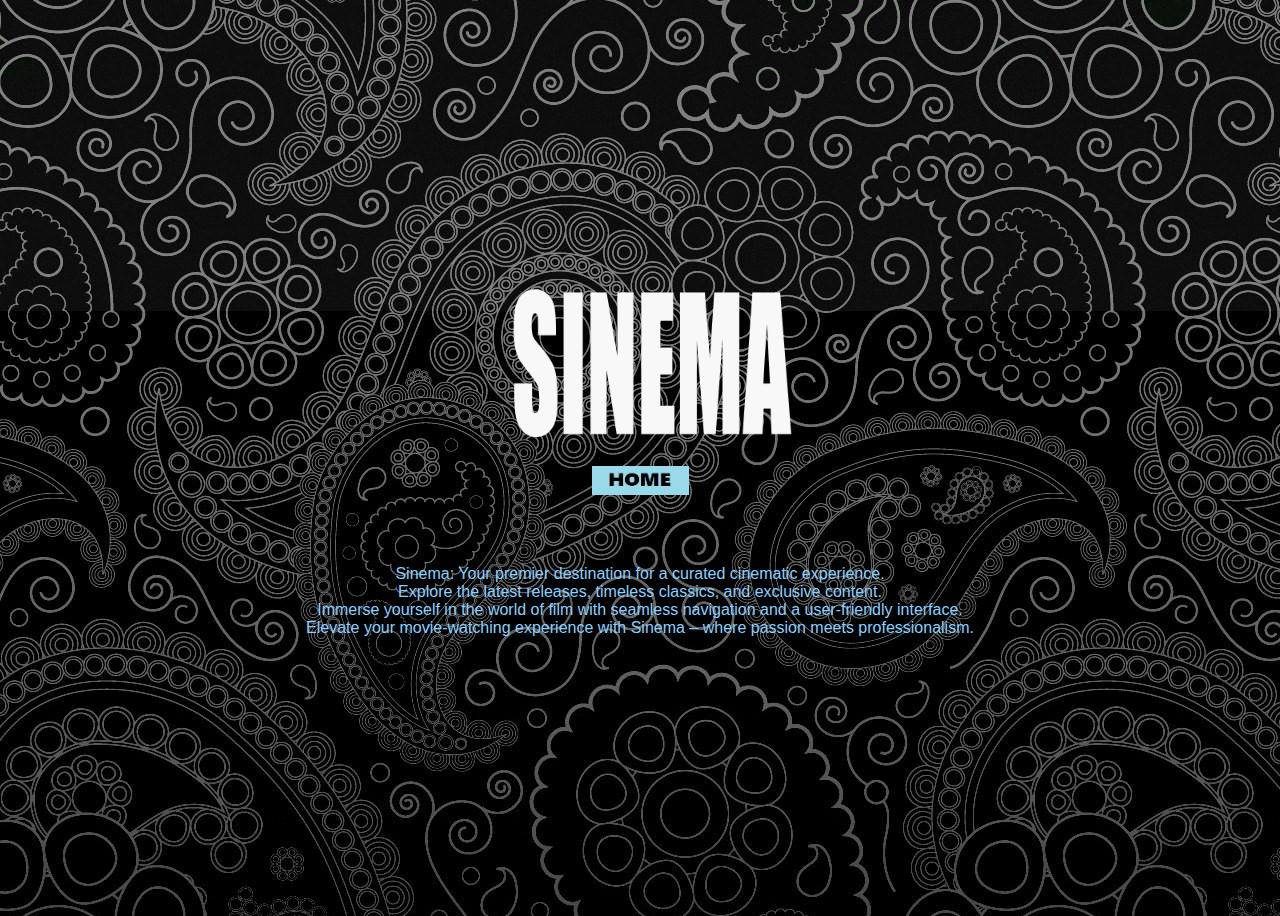
<file: index.html>
<!DOCTYPE html>
<html lang="en">
<head>
    <meta charset="UTF-8">
    <meta name="viewport" content="width=device-width, initial-scale=1.0">
    <title>Sinema</title>
    <link href="styles.css" rel="stylesheet" type="text/css">
    <style>
        body {
            background-image: url(img/Background.jpg);
            color: #FFFFFF;
        }

        .Logo {
            width: 394px;
            height: 193px;
        }

        .coming {
            width: 97px;
            height: 29px;
        }
    </style>
</head>
<body>
    <img src="img/LOGO.png" alt="Logo" class="Logo">
    <a href="other/home.html"><img src="img/home.png" alt="Coming soon" class="coming"></a>
<p>&nbsp;</p>
    <p style="text-align: center; font-family: Impact, Haettenschweiler, 'Franklin Gothic Bold', 'Arial Black', sans-serif; color: #8AD0FF;">Sinema: Your premier destination for a curated cinematic experience.<br>
Explore the latest releases, timeless classics, and exclusive content.<br>
Immerse yourself in the world of film with seamless navigation and a user-friendly interface. <br>
Elevate your movie-watching experience with Sinema – where passion meets professionalism.</p>
    
</body>
</html>
</file>
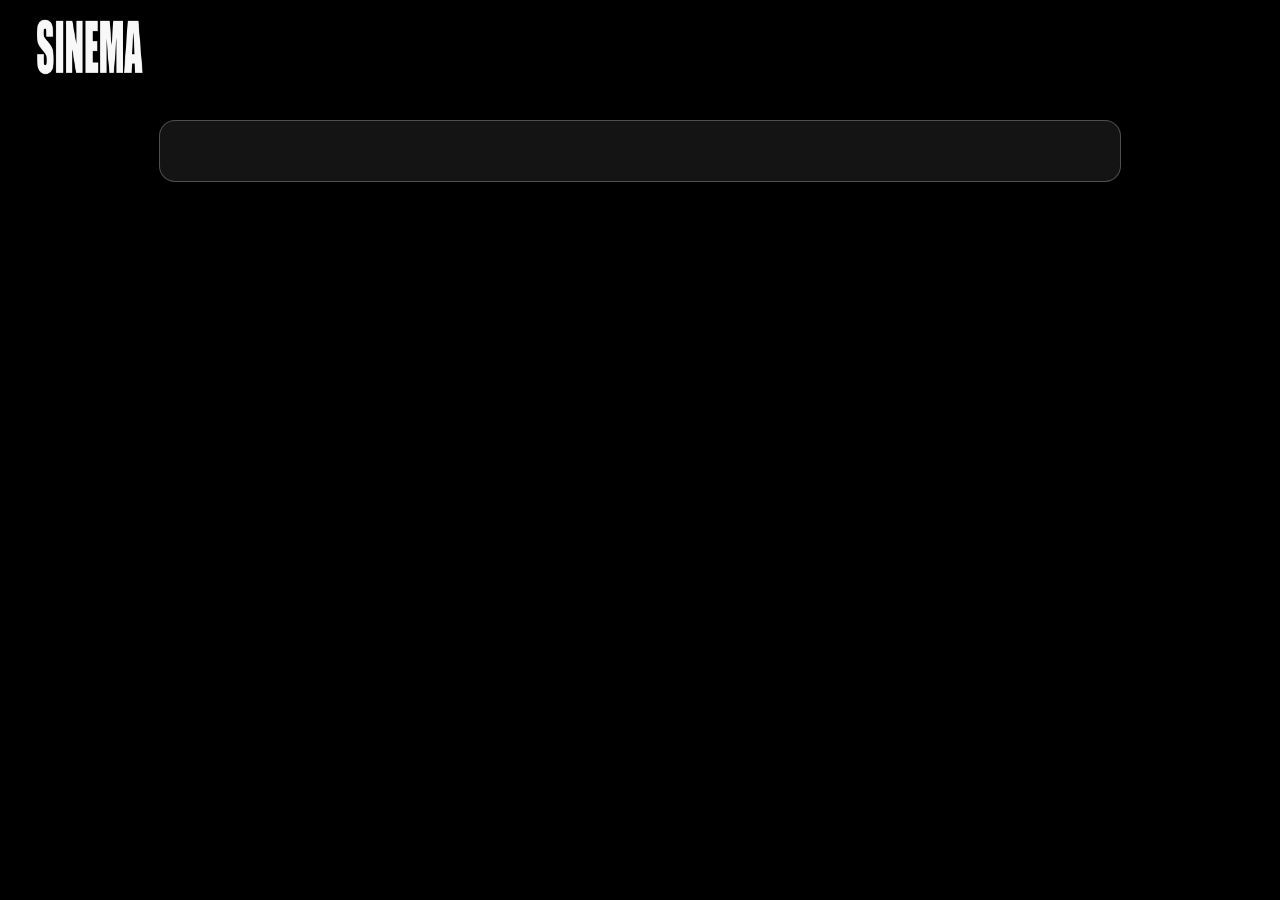
<file: other/movie_details.html>
<!DOCTYPE html>
<html lang="en">
<head>
    <meta charset="UTF-8">
    <meta name="viewport" content="width=device-width, initial-scale=1.0">
    <link rel="stylesheet" href="movie_details.css">
    <title>Movie Details</title>
</head>
<body>
    <div id="head"><img class="logo" src="../img/LOGO.png" alt="Logo"></div>
    <div id="background-container"></div>
    <div id="movie-details-container">
        <!-- Movie details will be dynamically added here -->
    </div>

    <script>
        document.addEventListener('DOMContentLoaded', function () {
            // Retrieve movie ID from the URL
            const urlParams = new URLSearchParams(window.location.search);
            const movieId = urlParams.get('id');

            // Check if movie ID is available
            if (movieId) {
                // Fetch movie details using the movie ID
                fetchMovieDetails(movieId)
                    .then(displayMovieDetails)
                    .catch((error) => console.error('Error fetching movie details:', error));
            } else {
                console.error('Movie ID not found in the URL.');
            }
        });

        async function fetchMovieDetails(movieId) {
            const apiKey = '0e1a4d969bc043a99a76f16143ed629b';
            const baseUrl = 'https://api.themoviedb.org/3';

            try {
                const response = await fetch(`${baseUrl}/movie/${movieId}?api_key=${apiKey}`);
                if (!response.ok) {
                    throw new Error('Failed to fetch movie details');
                }
                const data = await response.json();
                return data;
            } catch (error) {
                throw error;
            }
        }

		function displayMovieDetails(movieDetails) {
			const movieDetailsContainer = document.getElementById('movie-details-container');
			const backgroundContainer = document.getElementById('background-container');

			// Check if the container elements exist
			if (!movieDetailsContainer || !backgroundContainer) {
				console.error('Movie details or background container not found.');
				return;
			}

			// Clear previous content
			movieDetailsContainer.innerHTML = '';

			// Create a new div for movie details
			const detailsDiv = document.createElement('div');

			// Create elements to display movie details
			const titleElement = document.createElement('h1');
			titleElement.textContent = movieDetails.title;

			const releaseDateElement = document.createElement('p');
			releaseDateElement.textContent = `Release Date: ${movieDetails.release_date}`;

			const overviewElement = document.createElement('p');
			overviewElement.textContent = `Overview: ${movieDetails.overview}`;

			const voteAverageElement = document.createElement('p');
			voteAverageElement.textContent = `Vote Average: ${movieDetails.vote_average}`;

			const movieCoverElement = document.createElement('img');
			movieCoverElement.src = `https://image.tmdb.org/t/p/w500${movieDetails.poster_path}`;
			movieCoverElement.alt = movieDetails.title;
			// Add the 'movie-cover' class to the image element
			movieCoverElement.classList.add('movie-cover');

			// Create an img element for the play button
			const playButton = document.createElement('img');
			playButton.id = 'playButton';
			playButton.src = '../img/play.png'; // Replace with the path to your play button image
			playButton.alt = 'Play Trailer';

			// Add a click event listener to the play button
			playButton.addEventListener('click', function () {
				// Redirect to movie play page with the selected movie ID
				window.location.href = `movie_play.html?id=${movieDetails.id}`;
			});

			// Append movie cover image to the container
			movieDetailsContainer.appendChild(movieCoverElement);
			// Append play button to the detailsDiv
			detailsDiv.appendChild(playButton);

			// Append elements to the detailsDiv
			detailsDiv.appendChild(titleElement);
			detailsDiv.appendChild(releaseDateElement);
			detailsDiv.appendChild(overviewElement);
			detailsDiv.appendChild(voteAverageElement);

			// Append movie details and cover image to the container
			movieDetailsContainer.appendChild(detailsDiv);

			// Set background image
			backgroundContainer.style.backgroundImage = `url('https://image.tmdb.org/t/p/w1280${movieDetails.backdrop_path}')`;
		}
    </script>
</body>
</html>
</file>
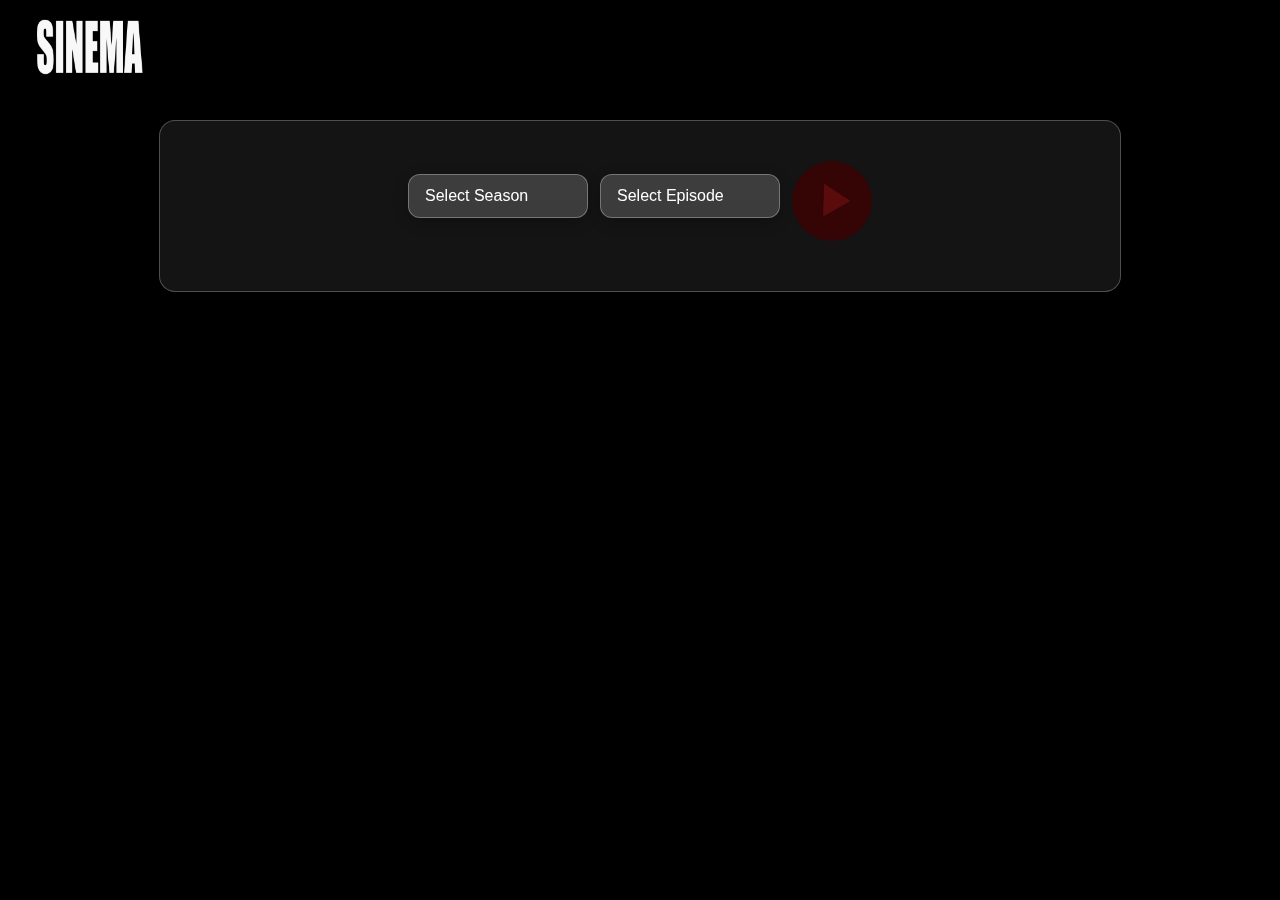
<file: other/tv_details.html>
<!DOCTYPE html>
<html lang="en">
<head>
    <meta charset="UTF-8" />
    <meta name="viewport" content="width=device-width, initial-scale=1.0"/>
    <link rel="stylesheet" href="tv_details.css" />
    <title>TV Show Details</title>
</head>
<body>
    <div id="head">
        <img class="logo" src="../img/LOGO.png" alt="Logo" />
    </div>
    <div id="background-container"></div>
    <div id="tv-details-container">
        <div class="season-episode-selector" id="season-episode-selector">
            <div class="custom-dropdown" id="seasonDropdownContainer">
                <button class="dropdown-button" id="seasonDropdownButton">Select Season</button>
                <div class="dropdown-menu" id="seasonDropdownMenu"></div>
            </div>

            <div class="custom-dropdown" id="episodeDropdownContainer">
                <button class="dropdown-button" id="episodeDropdownButton">Select Episode</button>
                <div class="dropdown-menu" id="episodeDropdownMenu"></div>
            </div>

            <img id="playButton" src="../img/play.png" alt="Play Trailer" />
        </div>
        <!-- TV show details will be dynamically added here -->
    </div>

    <script>
        document.addEventListener('DOMContentLoaded', function () {
            const urlParams = new URLSearchParams(window.location.search);
            const tvShowId = urlParams.get('id');

            if (tvShowId) {
                fetchTVShowDetails(tvShowId)
                    .then(displayTVShowDetails)
                    .catch((error) => console.error('Error fetching TV show details:', error));
            } else {
                console.error('TV show ID not found in the URL.');
            }
        });

        async function fetchTVShowDetails(tvShowId) {
            const apiKey = '0e1a4d969bc043a99a76f16143ed629b';
            const baseUrl = 'https://api.themoviedb.org/3';

            try {
                const response = await fetch(`${baseUrl}/tv/${tvShowId}?api_key=${apiKey}`);
                if (!response.ok) {
                    throw new Error('Failed to fetch TV show details');
                }
                const data = await response.json();
                return data;
            } catch (error) {
                throw error;
            }
        }

        function displayTVShowDetails(tvShowDetails) {
            const tvDetailsContainer = document.getElementById('tv-details-container');
            const backgroundContainer = document.getElementById('background-container');

            if (!tvDetailsContainer || !backgroundContainer) {
                console.error('TV show details or background container not found.');
                return;
            }

            // Clear previous details content only (keep dropdowns)
            const existingDetails = tvDetailsContainer.querySelectorAll('h1, p, img.tv-show-cover');
            existingDetails.forEach(el => el.remove());

            const nameElement = document.createElement('h1');
            nameElement.textContent = tvShowDetails.name;

            const firstAirDateElement = document.createElement('p');
            firstAirDateElement.textContent = `First Air Date: ${tvShowDetails.first_air_date}`;

            const overviewElement = document.createElement('p');
            overviewElement.textContent = `Overview: ${tvShowDetails.overview}`;

            const voteAverageElement = document.createElement('p');
            voteAverageElement.textContent = `Vote Average: ${tvShowDetails.vote_average}`;

            const tvShowCoverElement = document.createElement('img');
            tvShowCoverElement.src = `https://image.tmdb.org/t/p/w500${tvShowDetails.poster_path}`;
            tvShowCoverElement.alt = tvShowDetails.name;
            tvShowCoverElement.classList.add('tv-show-cover');

            // VisionOS dropdowns
            const seasonDropdownMenu = document.getElementById('seasonDropdownMenu');
            const seasonDropdownButton = document.getElementById('seasonDropdownButton');
            const episodeDropdownMenu = document.getElementById('episodeDropdownMenu');
            const episodeDropdownButton = document.getElementById('episodeDropdownButton');

            let selectedSeason = 1;

            // Populate season dropdown
            seasonDropdownMenu.innerHTML = '';
            for (let i = 1; i <= tvShowDetails.number_of_seasons; i++) {
                const seasonOption = document.createElement('div');
                seasonOption.textContent = `Season ${i}`;
                seasonOption.addEventListener('click', () => {
                    seasonDropdownButton.textContent = `Season ${i}`;
                    selectedSeason = i;
                    populateEpisodesDropdownVision(tvShowDetails, selectedSeason);
                });
                seasonDropdownMenu.appendChild(seasonOption);
            }

            // Populate initial episodes
            populateEpisodesDropdownVision(tvShowDetails, selectedSeason);

            // Play button event
            const playButton = document.getElementById('playButton');
            playButton.addEventListener('click', () => {
                const selectedEpisodeText = episodeDropdownButton.textContent;
                const selectedEpisode = parseInt(selectedEpisodeText.replace('Episode ', ''));
                window.location.href = `tv_play.html?id=${tvShowDetails.id}&season=${selectedSeason}&episode=${selectedEpisode}`;
            });

            // Append show details
            tvDetailsContainer.appendChild(tvShowCoverElement);
            tvDetailsContainer.appendChild(nameElement);
            tvDetailsContainer.appendChild(firstAirDateElement);
            tvDetailsContainer.appendChild(overviewElement);
            tvDetailsContainer.appendChild(voteAverageElement);

            // Background image
            backgroundContainer.style.backgroundImage = `url('https://image.tmdb.org/t/p/w1280${tvShowDetails.backdrop_path}')`;

            // Close dropdowns on click outside
            document.addEventListener('click', (event) => {
                if (!seasonDropdownMenu.contains(event.target) && event.target !== seasonDropdownButton) {
                    seasonDropdownMenu.style.display = 'none';
                }
                if (!episodeDropdownMenu.contains(event.target) && event.target !== episodeDropdownButton) {
                    episodeDropdownMenu.style.display = 'none';
                }
            });

            // Toggle menus on button click
            seasonDropdownButton.addEventListener('click', (e) => {
                e.stopPropagation();
                seasonDropdownMenu.style.display = seasonDropdownMenu.style.display === 'block' ? 'none' : 'block';
            });
            episodeDropdownButton.addEventListener('click', (e) => {
                e.stopPropagation();
                episodeDropdownMenu.style.display = episodeDropdownMenu.style.display === 'block' ? 'none' : 'block';
            });
        }

        function populateEpisodesDropdownVision(tvShowDetails, selectedSeason) {
            const episodeDropdownMenu = document.getElementById('episodeDropdownMenu');
            const episodeDropdownButton = document.getElementById('episodeDropdownButton');

            episodeDropdownMenu.innerHTML = '';

            const season = tvShowDetails.seasons.find(s => s.season_number === selectedSeason);

            if (season) {
                for (let i = 1; i <= season.episode_count; i++) {
                    const episodeOption = document.createElement('div');
                    episodeOption.textContent = `Episode ${i}`;
                    episodeOption.addEventListener('click', () => {
                        episodeDropdownButton.textContent = `Episode ${i}`;
                        episodeDropdownMenu.style.display = 'none';
                    });
                    episodeDropdownMenu.appendChild(episodeOption);
                }
            }

            // Reset episode button when season changes
            episodeDropdownButton.textContent = 'Select Episode';
        }
    </script>
</body>
</html>
</file>
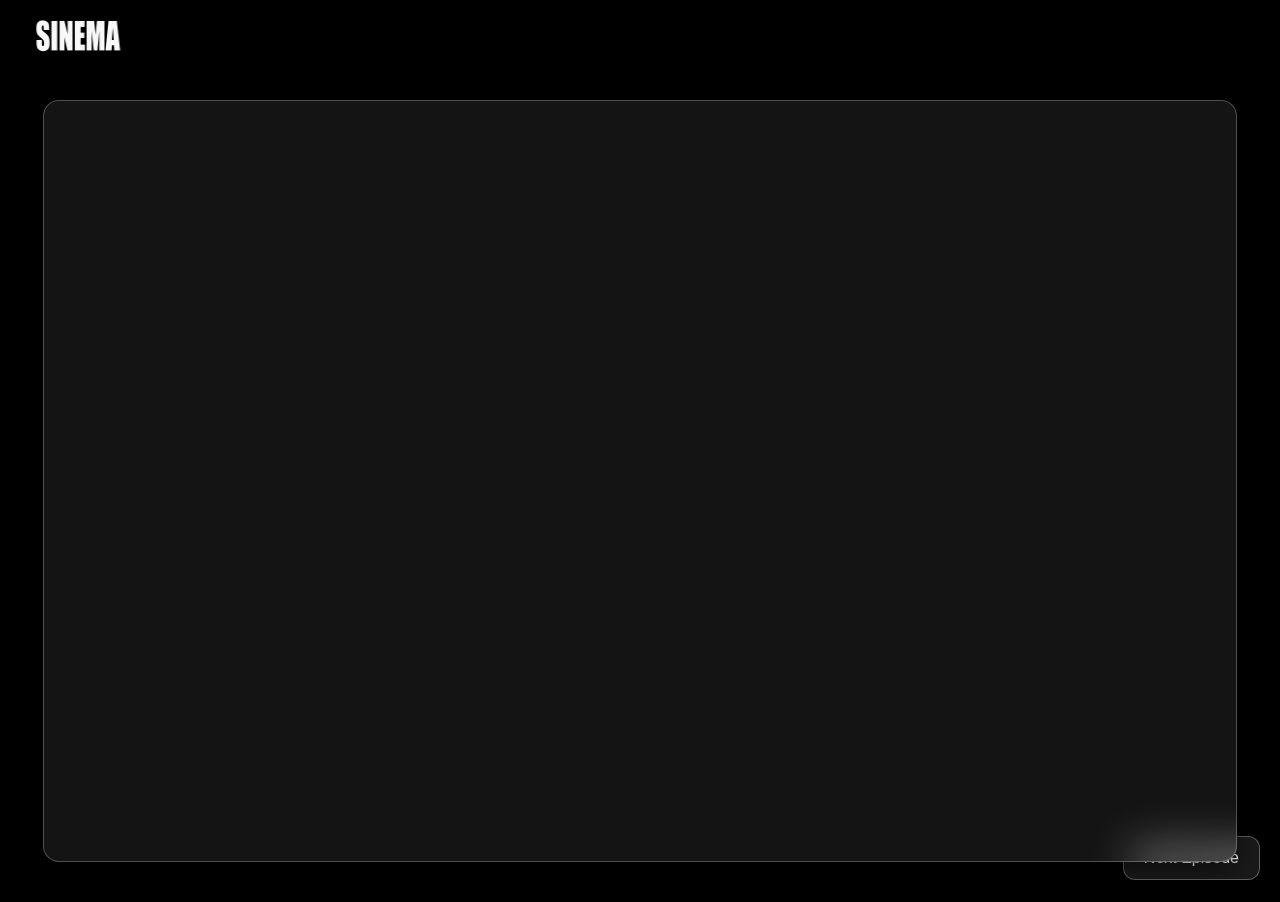
<file: other/tv_play.html>
<!DOCTYPE html>
<html lang="en">
<head>
    <meta charset="UTF-8">
    <meta name="viewport" content="width=device-width, initial-scale=1.0">
    <link rel="stylesheet" href="tv_play.css">
    <title>TV Play</title>
</head>
<body>
    <div id="head"><img class="logo" src="../img/LOGO.png" alt="Logo"></div>
    <div id="background-container"></div>
    <div id="tv-play-container">
        <!-- TV play iframe will be dynamically added here -->
    </div>
    <button id="nextButton">Next Episode</button>

    <script>
        document.addEventListener('DOMContentLoaded', function () {
            // Retrieve TV show ID, season number, and episode number from the URL
            const urlParams = new URLSearchParams(window.location.search);
            const tvShowId = urlParams.get('id');
            const seasonNumber = parseInt(urlParams.get('season'));
            const episodeNumber = parseInt(urlParams.get('episode'));

            // Check if TV show ID, season number, and episode number are available
            if (tvShowId && !isNaN(seasonNumber) && !isNaN(episodeNumber)) {
                // Fetch TV show play details using the TV show ID, season number, and episode number
                fetchTVPlayDetails(tvShowId, seasonNumber, episodeNumber)
                    .then(displayTVPlayDetails)
                    .catch((error) => console.error('Error fetching TV play details:', error));
            } else {
                console.error('TV show ID, season number, or episode number not found in the URL.');
            }

            const nextButton = document.getElementById('nextButton');
            if (nextButton) {
                // Add a click event listener to the "Next Episode" button
                nextButton.addEventListener('click', function () {
                    // Redirect to the next episode with an incremented episode number
                    window.location.href = `tv_play.html?id=${tvShowId}&season=${seasonNumber}&episode=${episodeNumber + 1}`;
                });
            }
        });

        async function fetchTVPlayDetails(tvShowId, seasonNumber, episodeNumber) {
            // You can fetch additional details if needed
            // For simplicity, we will directly use the TV show ID, season number, and episode number in the iframe
            return { tvShowId, seasonNumber, episodeNumber };
        }

        function displayTVPlayDetails(tvPlayDetails) {
            const tvPlayContainer = document.getElementById('tv-play-container');

            // Check if the container element exists
            if (!tvPlayContainer) {
                console.error('TV play container not found.');
                return;
            }

            // Create an iframe for playing the TV show episode
            const tvIframe = document.createElement('iframe');
            tvIframe.src = `https://vidsrc.me/embed/tv?tmdb=${tvPlayDetails.tvShowId}&season=${tvPlayDetails.seasonNumber}&episode=${tvPlayDetails.episodeNumber}`;
            tvIframe.style.width = '100%';
            tvIframe.style.height = '100%';
            tvIframe.frameBorder = '0';
            tvIframe.referrerPolicy = 'origin';
            tvIframe.allowFullscreen = true;

            // Append the iframe to the container
            tvPlayContainer.appendChild(tvIframe);
        }
    </script>
</body>
</html>
</file>
<file: styles.css>
@charset "utf-8";

body {
    background-image: url(img/Background.jpg);
    color: #FFFFFF;
    display: flex;
    flex-direction: column;
    align-items: center;
    justify-content: center;
    height: 100vh;
}

.Logo {
    width: 394px;
    height: 193px;
    margin-bottom: 10px;
}

.coming {
    width: 97px;
    height: 29px;
}
</file>
<file: other/movie_details.css>
@charset "utf-8";

/* Base styles */
body {
  background-color: #000;
  color: #fff;
  font-family: 'Helvetica Neue', Helvetica, Arial, sans-serif;
  margin: 0;
  padding: 0;
  overflow-x: hidden;
}

.logo {
  width: 150px;
  height: auto;
  position: fixed;
  top: 10px;
  left: 10px;
  z-index: 2;
}

#background-container {
  position: fixed;
  top: 0;
  left: 0;
  width: 100%;
  height: 100%;
  background-size: cover;
  background-position: center;
  filter: blur(10px);
  z-index: 0;
}

#movie-details-container {
  max-width: 900px;
  margin: 120px auto 50px auto;
  padding: 30px;
  backdrop-filter: blur(20px);
  background-color: rgba(255, 255, 255, 0.08);
  border: 1px solid rgba(255, 255, 255, 0.25);
  border-radius: 16px;
  box-shadow: 0 8px 24px rgba(0, 0, 0, 0.5);
  position: relative;
  z-index: 1;
  text-align: center;
}

.movie-cover {
  max-width: 300px;
  border-radius: 12px;
  margin-bottom: 20px;
  width: 100%;
  height: auto;
  box-shadow: 0 6px 18px rgba(0, 0, 0, 0.5);
}

h1 {
  font-size: 32px;
  margin-bottom: 15px;
  font-weight: 600;
}

p {
  font-size: 18px;
  line-height: 1.6;
  margin-bottom: 15px;
}

#playButton {
  width: 80px;
  height: 80px;
  margin: 20px auto;
  display: block;
  cursor: pointer;
  transition: transform 0.3s ease, opacity 0.3s ease;
  opacity: 0.85;
}

#playButton:hover {
  transform: scale(1.1);
  opacity: 1;
}

/* Responsive */
@media (max-width: 768px) {
  #movie-details-container {
    margin: 100px 20px 30px 20px;
    padding: 20px;
  }

  h1 {
    font-size: 26px;
  }

  p {
    font-size: 16px;
  }

  .movie-cover {
    max-width: 200px;
  }

  #playButton {
    width: 60px;
    height: 60px;
  }
}
</file>
<file: other/tv_details.css>
@charset "utf-8";

/* Base styles */
body {
  background-color: #000;
  color: #fff;
  font-family: 'Helvetica Neue', Helvetica, Arial, sans-serif;
  margin: 0;
  padding: 0;
  overflow-x: hidden;
}

.logo {
  width: 150px;
  height: auto;
  position: fixed;
  top: 10px;
  left: 10px;
  z-index: 2;
}

#background-container {
  position: fixed;
  top: 0;
  left: 0;
  width: 100%;
  height: 100%;
  background-size: cover;
  background-position: center;
  filter: blur(10px);
  z-index: 0;
}

#tv-details-container {
  max-width: 900px;
  margin: 120px auto 50px auto;
  padding: 30px;
  backdrop-filter: blur(20px);
  background-color: rgba(255, 255, 255, 0.08);
  border: 1px solid rgba(255, 255, 255, 0.25);
  border-radius: 16px;
  box-shadow: 0 8px 24px rgba(0, 0, 0, 0.5);
  position: relative;
  z-index: 1;
  text-align: center;
}

.tv-show-cover {
  max-width: 300px;
  border-radius: 12px;
  margin-bottom: 20px;
  width: 100%;
  height: auto;
  box-shadow: 0 6px 18px rgba(0, 0, 0, 0.5);
}

.season-episode-selector {
  display: flex;
  flex-wrap: wrap;
  justify-content: center;
  align-items: center;
  gap: 12px;
  margin-bottom: 20px;
}

.season-episode-selector label {
  font-weight: 500;
  font-size: 16px;
}

#seasonDropdown, #episodeDropdown {
  -webkit-appearance: none;
  -moz-appearance: none;
  appearance: none;
  padding: 12px 16px;
  border-radius: 12px;
  border: 1px solid rgba(255, 255, 255, 0.3);
  background-color: rgba(255, 255, 255, 0.1);
  backdrop-filter: blur(15px);
  color: #fff;
  font-size: 16px;
  font-weight: 500;
  outline: none;
  cursor: pointer;
  transition: background-color 0.3s ease, border 0.3s ease;
  box-shadow: 0 4px 15px rgba(0, 0, 0, 0.2);
}

#seasonDropdown:hover, #episodeDropdown:hover {
  background-color: rgba(255, 255, 255, 0.2);
  border: 1px solid rgba(255, 255, 255, 0.5);
}

#playButton {
  width: 80px;
  height: 80px;
  margin-top: 10px;
  cursor: pointer;
  transition: transform 0.3s ease, opacity 0.3s ease;
  opacity: 0.85;
}

#playButton:hover {
  transform: scale(1.1);
  opacity: 1;
}

h1 {
  font-size: 32px;
  margin-bottom: 15px;
  font-weight: 600;
}

p {
  font-size: 18px;
  line-height: 1.6;
  margin-bottom: 15px;
}

.custom-dropdown {
  position: relative;
  display: inline-block;
}

.dropdown-button {
  padding: 12px 16px;
  border-radius: 12px;
  border: 1px solid rgba(255, 255, 255, 0.3);
  background-color: rgba(255, 255, 255, 0.1);
  backdrop-filter: blur(15px);
  color: #fff;
  font-size: 16px;
  font-weight: 500;
  outline: none;
  cursor: pointer;
  box-shadow: 0 4px 15px rgba(0, 0, 0, 0.2);
  text-align: left;
  min-width: 180px;
}

.dropdown-menu {
  display: none;
  position: absolute;
  top: calc(100% + 8px);
  left: 0;
  background-color: rgba(255, 255, 255, 0.1);
  backdrop-filter: blur(15px);
  border: 1px solid rgba(255, 255, 255, 0.3);
  border-radius: 12px;
  padding: 8px 0;
  z-index: 10;
  min-width: 180px;
  box-shadow: 0 8px 24px rgba(0, 0, 0, 0.5);
}

.dropdown-menu div {
  padding: 10px 16px;
  cursor: pointer;
  color: #fff;
  font-weight: 500;
  transition: background-color 0.2s ease;
}

.dropdown-menu div:hover {
  background-color: rgba(255, 255, 255, 0.15);
}


/* Responsive */
@media (max-width: 768px) {
  #tv-details-container {
    margin: 100px 20px 30px 20px;
    padding: 20px;
  }

  .tv-show-cover {
    max-width: 200px;
  }

  #playButton {
    width: 60px;
    height: 60px;
  }

  .season-episode-selector {
    flex-direction: column;
    gap: 8px;
  }

  h1 {
    font-size: 26px;
  }

  p {
    font-size: 16px;
  }
}
</file>
<file: other/tv_play.css>
body {
    background-color: #000;
    color: #fff;
    font-family: 'Helvetica Neue', Helvetica, Arial, sans-serif;
    margin: 0;
    padding: 0;
    overflow-x: hidden;
}

.logo {
    width: 119px;
    height: 40px;
    position: fixed;
    top: 10px;
    left: 10px;
    z-index: 2;
    background-color: rgba(0,0,0,0.5);
    border-radius: 8px;
    padding: 5px;
}

#background-container {
    position: fixed;
    top: 0;
    left: 0;
    width: 100%;
    height: 100%;
    background-size: cover;
    background-position: center;
    filter: blur(10px);
}

#tv-play-container {
    max-width: 90%;
    height: 80vh;
    margin: 100px auto 40px auto;
    padding: 20px;
    backdrop-filter: blur(20px);
    background-color: rgba(255, 255, 255, 0.08);
    border: 1px solid rgba(255, 255, 255, 0.25);
    border-radius: 16px;
    box-shadow: 0 8px 24px rgba(0, 0, 0, 0.5);
    position: relative;
    z-index: 1;
}

#tv-play-container iframe {
    width: 100%;
    height: 100%;
    border: 0;
}

#nextButton {
    position: fixed;
    bottom: 20px;
    right: 20px;
    cursor: pointer;
    padding: 12px 20px;
    backdrop-filter: blur(15px);
    background-color: rgba(255, 255, 255, 0.1);
    border: 1px solid rgba(255, 255, 255, 0.3);
    border-radius: 12px;
    color: #fff;
    font-size: 16px;
    transition: background-color 0.3s ease, border 0.3s ease;
}

#nextButton:hover {
    background-color: rgba(255, 255, 255, 0.2);
    border-color: rgba(255, 255, 255, 0.5);
}

#adblocker-overlay {
    position: absolute;
    top: 0;
    left: 0;
    width: 100%;
    height: 100%;
    backdrop-filter: blur(10px);
    background-color: rgba(0,0,0,0.5);
    color: #fff;
    font-size: 20px;
    display: flex;
    align-items: center;
    justify-content: center;
    z-index: 2;
}

@media (max-width: 768px) {
    .logo {
        width: 80px;
        height: auto;
        top: 8px;
        left: 8px;
        padding: 4px;
    }

    #movie-play-container,
    #tv-play-container {
        max-width: 95%;
        height: 55vh;
        margin: 80px auto 20px auto;
        padding: 12px;
        border-radius: 12px;
    }

    #nextButton {
        padding: 14px 24px;
        font-size: 18px;
        bottom: 15px;
        right: 15px;
    }

    #adblocker-overlay {
        font-size: 16px;
    }
}
</file>
